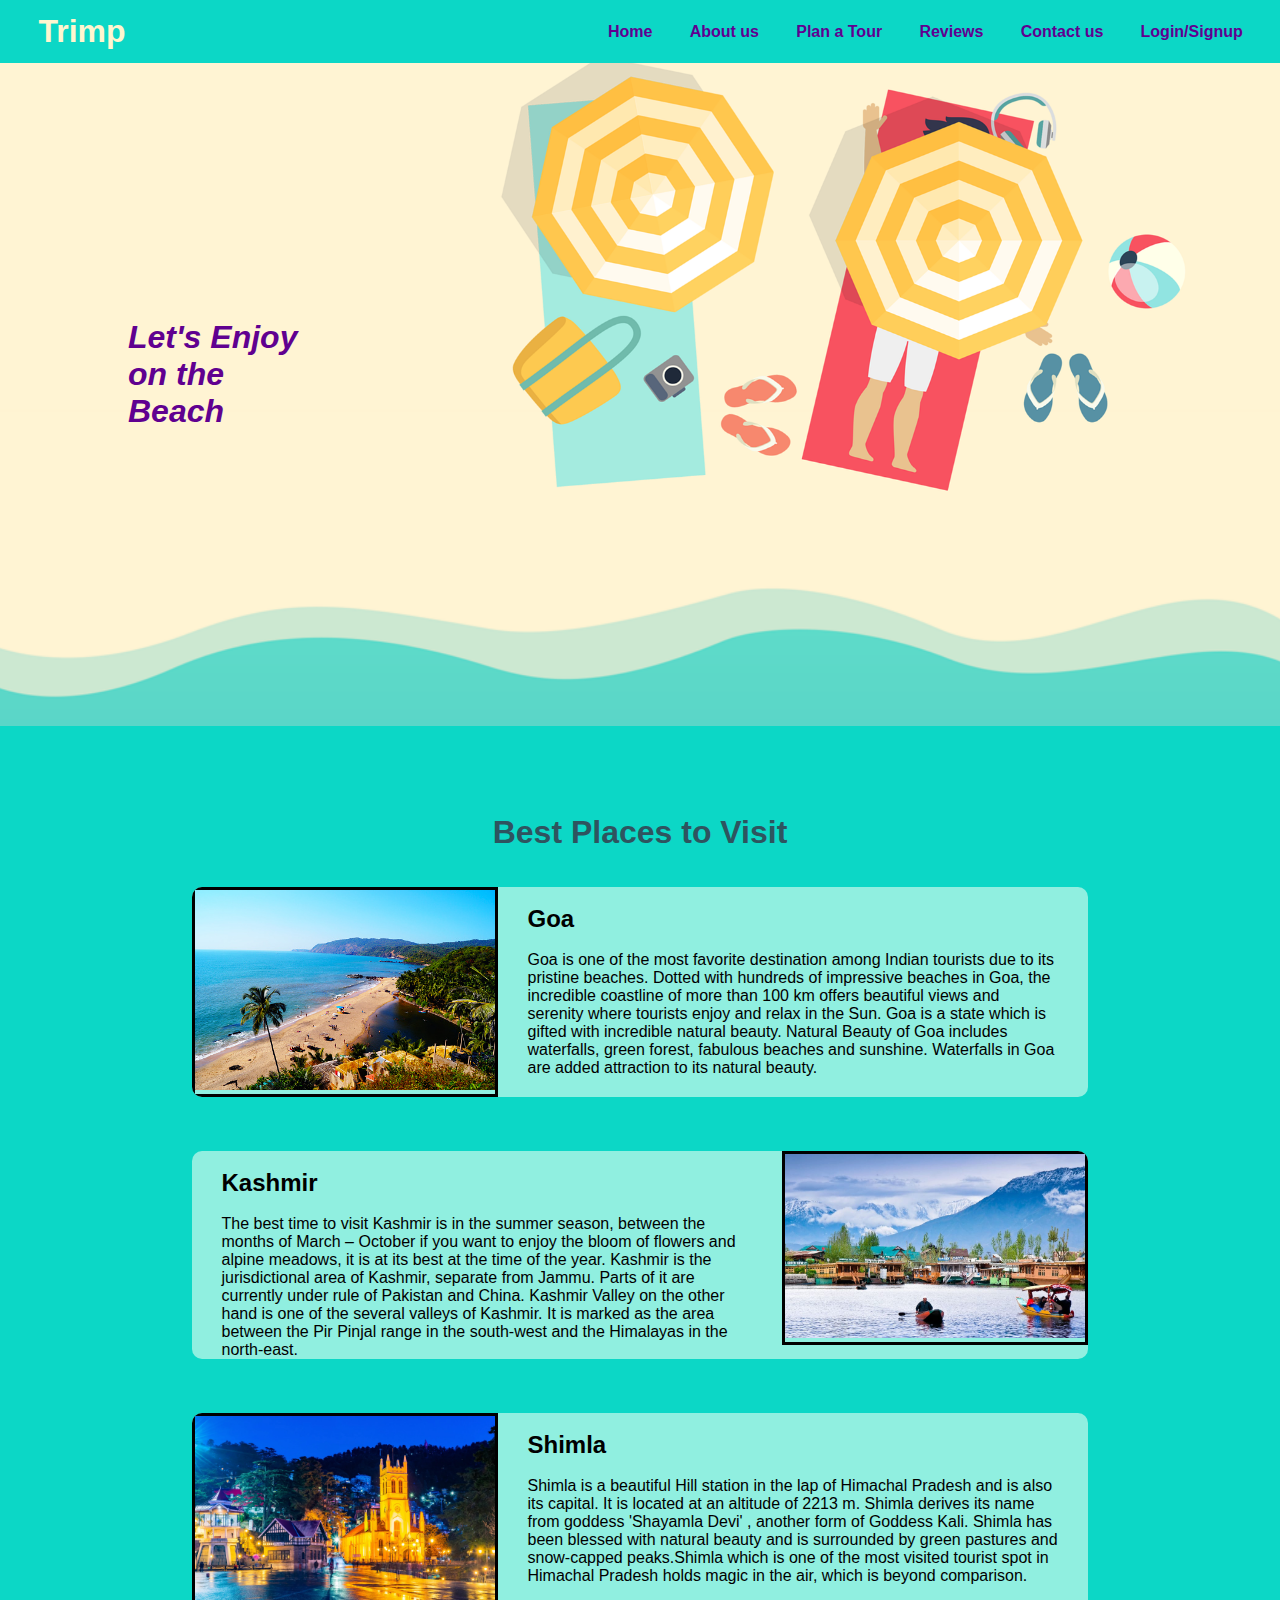
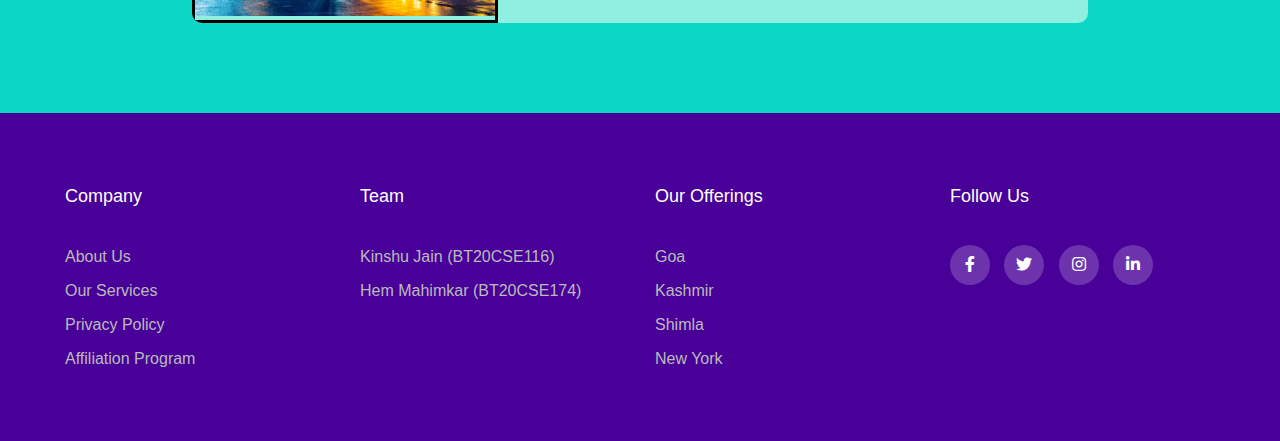
<file: index.html>
<!DOCTYPE html>
<html lang="en">

<head>
    <meta charset="UTF-8">
    <meta http-equiv="X-UA-Compatible" content="IE=edge">
    <meta name="viewport" content="width=device-width, initial-scale=1.0">
    <title>Trimp</title>
    <link rel="stylesheet" href="css/index.css">
    <link rel="stylesheet" href="https://cdnjs.cloudflare.com/ajax/libs/font-awesome/5.15.3/css/all.min.css" />

    
</head>

<body>
    <nav>
        <a href="./index.html" class="brand">
            Trimp
        </a>

        <div class="navigators">
            <div class="nav-elements">
                <a class="links" href="login.html">Login/Signup</a>
                <a class="links" href="contact.html">Contact us</a>
                <a href="review.html" class="links">Reviews</a>
                <a class="links" href="plan.html">Plan a Tour</a>
                <a class="links" href="about.html">About us</a>
                <a class="links" href="./index.html">Home</a>

            </div>
        </div>
    </nav>

    <div class="topcontainer">
        <div>
            <img class="back" src="images/holiday-g30f6ea256_1920.png" alt="" width=100%>
        </div>

        <div class="tagline">Let's Enjoy on the Beach</div>
    </div>

    <h1 class="places">Best Places to Visit</h1>

<br><br>
    <div class="city">
        <div class="gleft">
            <div class="img">
                <img src="images/istockphoto-857389362-170667a.jpeg" alt="" width="300px"  >
            </div>
        </div>

        <div class="gright">
            <div class="content">
                <br><h2>Goa</h2><br>
                <p>
                    Goa is one of the most favorite destination among Indian tourists due to its pristine beaches.
                    Dotted
                    with
                    hundreds of impressive beaches in Goa, the incredible coastline of more than 100 km offers beautiful
                    views
                    and serenity where tourists enjoy and relax in the Sun.
                    Goa is a state which is gifted with incredible natural beauty. Natural Beauty of Goa includes
                    waterfalls,
                    green forest, fabulous beaches and sunshine. Waterfalls in Goa are added attraction to its natural
                    beauty.
                </p>
            </div>
        </div>
    </div>
    <br><br>
<br>
    <div class="city">
        <div class="left">
            <div class="content">
                <br><h2>Kashmir</h2><br>
                <p>
                    The best time to visit Kashmir is in the summer season, between the months of March – October if you want to enjoy the bloom of flowers and alpine meadows, it is at its best at the time of the year.
                    Kashmir is the jurisdictional area of Kashmir, separate from Jammu. Parts of it are currently under rule of Pakistan and China. Kashmir Valley on the other hand is one of the several valleys of Kashmir. It is marked as the area between the Pir Pinjal range in the south-west and the Himalayas in the north-east.
                </p>
            </div>
        </div>
        <div class="right">
            <div class="img">
                <img src="images/1463638120_kashmir_1.jpg.jpg" alt="" width="300px">
            </div>
        </div>
    </div>

    <br><br><br>
    <div class="city">
        <div class="gleft">
            <div class="img">
                <img src="images/himachal-pradesh-shimla-147616947938o.webp" alt="" width="300px"  >
            </div>
        </div>

        <div class="gright">
            <div class="content">
                <br><h2>Shimla</h2><br>
                <p>
                    Shimla is a beautiful Hill station in the lap of Himachal Pradesh and is also its capital. It is located at an altitude of 2213 m. Shimla derives its name from goddess 'Shayamla Devi' , another form of Goddess Kali. Shimla has been blessed with natural beauty and is surrounded by green pastures and snow-capped peaks.Shimla which is one of the most visited tourist spot in Himachal Pradesh holds magic in the air, which is beyond comparison.
                </p>
            </div>
        </div>
    </div>
    <br><br><br><br><br>
    <!-- <img src="/images/beata-mitrega-Fla8wWuHFJg-unsplash.jpg" alt="" width="100px" height="300px"> -->

    <div class="fbody">
        <footer class="footer">
            <div class="fcontainer">
                <div class="row">
                    <div class="footer-col">
                        <h4>Company</h4>
                        <ul>
                            <li><a href="about.html">About us</a></li>
                            <li><a href="#">our services</a></li>
                            <li><a href="#">privacy policy</a></li>
                            <li><a href="#">affiliation program</a></li>
                        </ul>
    
                    </div>
                    <div class="footer-col">
                        <h4>Team</h4>
                        <ul>
                            <li><a href="#">Kinshu Jain (BT20CSE116)</a></li>
                            <li><a href="#">Hem Mahimkar (BT20CSE174)</a></li>
                        </ul>
    
                    </div>
                    <div class="footer-col">
                        <h4>Our Offerings</h4>
                        <ul>
                            <li><a href="goa.html">Goa</a></li>
                            <li><a href="kashmir.html">Kashmir</a></li>
                            <li><a href="shimla.html">Shimla</a></li>
                            <li><a href="nycity.html">New York</a></li>
                        </ul>
    
                    </div>
                    <div class="footer-col">
                        <h4>Follow us</h4>
                        <div class="social-links">
                            <a href="#"><i class="fab fa-facebook-f"></i></a>
                            <a href="#"><i class="fab fa-twitter"></i></a>
                            <a href="#"><i class="fab fa-instagram"></i></a>
                            <a href="#"><i class="fab fa-linkedin-in"></i></a>
    
    
                        </div>
                    <div class="footer-col"><div id="txt" style="text-align: center; font-size: 30px; color: white;"></div></div>
                    </div>
                    
                </div>
                
            </div>
    
        </footer>
    </div>

</body>

</html>
</file>
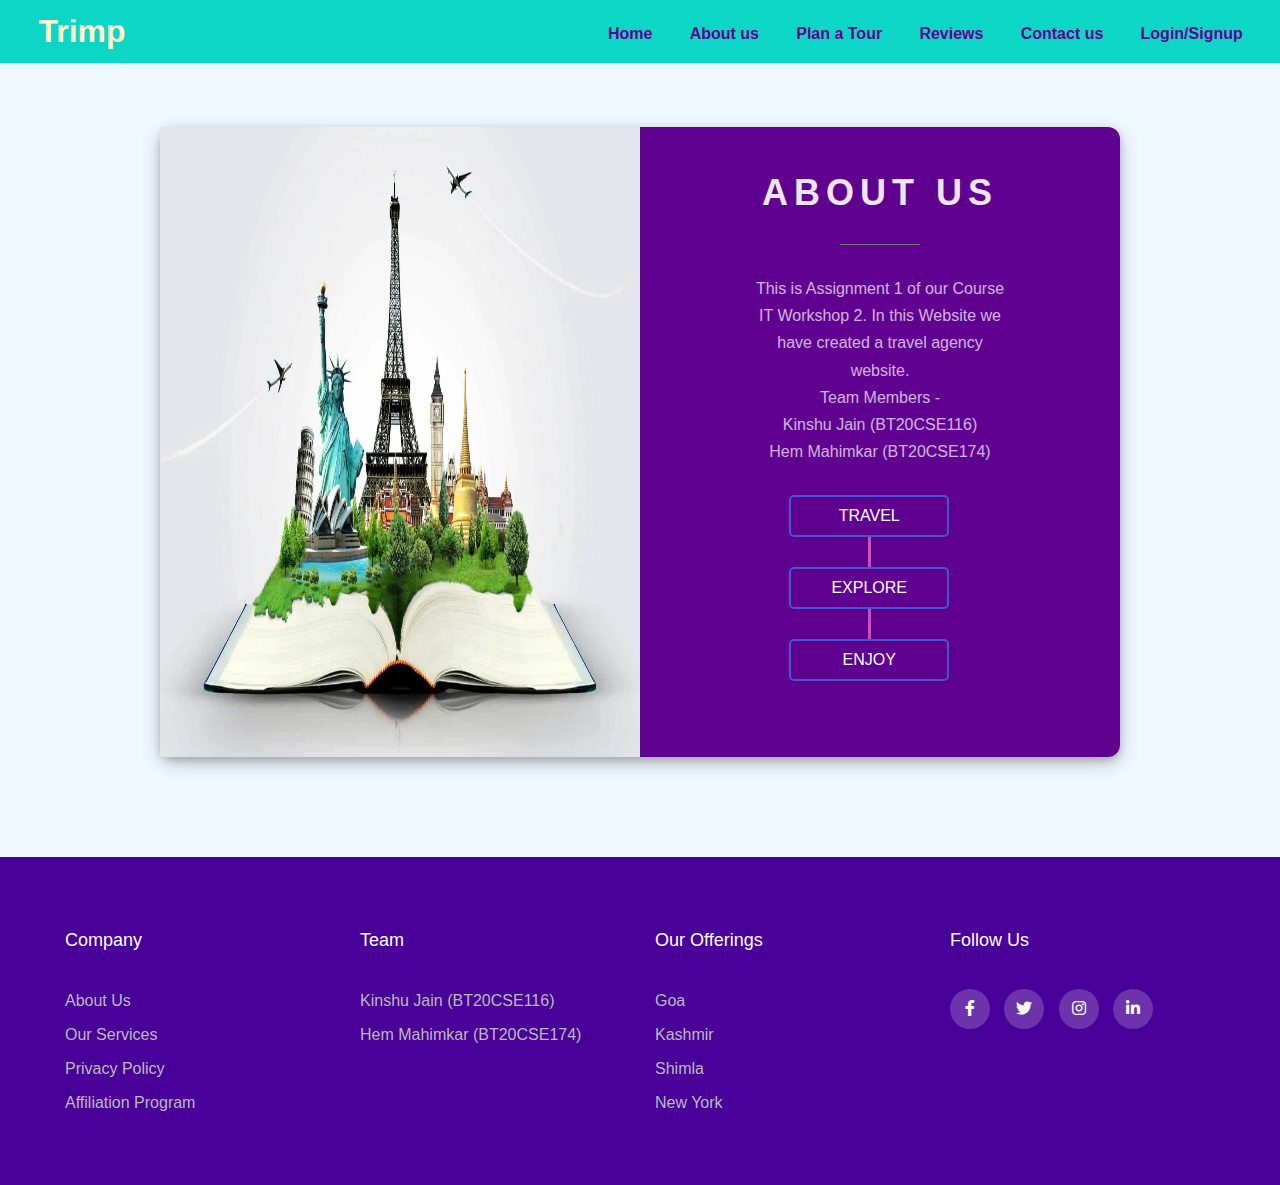
<file: about.html>
<!DOCTYPE html>
<html>

<head>
    <meta charset="utf-8">
    <meta http-equiv="X-UA-Compatible" content="IE=edge">
    <title>About Us</title>
    <meta name="viewport" content="width=device-width, initial-scale=1">
    <link rel="stylesheet" href="css/aboutus.css">
    <link rel="stylesheet" href="css/index.css">
    <link rel="stylesheet" href="https://cdnjs.cloudflare.com/ajax/libs/font-awesome/5.15.3/css/all.min.css" />

    <style>
        nav {
            font-family: Arial, Helvetica, sans-serif;
            background-color: rgb(12, 215, 198);
            font-weight: bold;

            padding-top: 1%;
            padding-bottom: 1%;
            padding-left: 3%;

        }

        .links:hover {
            text-decoration: none;
            color: rgb(255, 56, 83);
        }

        .links {
            text-decoration: solid;
            margin-right: 5%;
            float: right;
            color: #600090;
        }

        .brand {
            display: inline;
            width: 10%;
            font-size: 200%;
            color: rgb(255, 246, 207);
            text-decoration: solid;
        }

        .navigators {
            color: rgb(255, 246, 207);
            font: sans-serif;

            margin-top: -0.24%;
            width: 60%;
            float: right;
            

        }
    </style>
</head>

<body style=" background-color: aliceblue;">
    <nav>
        <a href="./index.html" class="brand">
            Trimp
        </a>

        <div class="navigators">
            <div class="nav-elements">
                <a class="links" href="login.html">Login/Signup</a>
                <a class="links" href="contact.html">Contact us</a>
                <a href="review.html" class="links">Reviews</a>
                <a class="links" href="plan.html">Plan a Tour</a>
                <a class="links" href="aboutus.html">About us</a>
                <a class="links" href="./index.html">Home</a>

            </div>
        </div>
    </nav>

    <section>
        <div class="image">
            <img src="images/shutterstock_128531876.jpg.webp">
        </div>

        <div class="content">
            <h2 style="    margin-top: 5%;
            "> About Us</h2>
            <span>
                <!-- line here -->
            </span>
            <p>This is Assignment 1 of our Course IT Workshop 2. In this Website we have created a travel agency website. <br>
                Team Members - <br>
                <strong> Kinshu Jain (BT20CSE116) <br>
                Hem Mahimkar (BT20CSE174)</strong>
             </p>

            <ul class="links">
                <li><a href="#">Travel</a></li>
                <div class="vertical-line"></div>
                <li><a href="#">explore</a></li>
                <div class="vertical-line"></div>
                <li><a href="#">enjoy</a></li>
                <br>
                <br>
            </ul>

        </div>
    </section><br><br>

    <div class="fbody">
        <footer class="footer">
            <div class="fcontainer">
                <div class="row">
                    <div class="footer-col">
                        <h4>Company</h4>
                        <ul>
                            <li><a href="about.html">About us</a></li>
                            <li><a href="#">our services</a></li>
                            <li><a href="#">privacy policy</a></li>
                            <li><a href="#">affiliation program</a></li>
                        </ul>
    
                    </div>
                    <div class="footer-col">
                        <h4>Team</h4>
                        <ul>
                            <li><a href="#">Kinshu Jain (BT20CSE116)</a></li>
                            <li><a href="#">Hem Mahimkar (BT20CSE174)</a></li>
                        </ul>
    
                    </div>
                    <div class="footer-col">
                        <h4>Our Offerings</h4>
                        <ul>
                            <li><a href="goa.html">Goa</a></li>
                            <li><a href="kashmir.html">Kashmir</a></li>
                            <li><a href="shimla.html">Shimla</a></li>
                            <li><a href="nycity.html">New York</a></li>
                        </ul>
    
                    </div>
                    <div class="footer-col">
                        <h4>Follow us</h4>
                        <div class="social-links">
                            <a href="#"><i class="fab fa-facebook-f"></i></a>
                            <a href="#"><i class="fab fa-twitter"></i></a>
                            <a href="#"><i class="fab fa-instagram"></i></a>
                            <a href="#"><i class="fab fa-linkedin-in"></i></a>
    
    
                        </div>
                    <div class="footer-col"><div id="txt" style="text-align: center; font-size: 30px; color: white;"></div></div>
                    </div>
                    
                </div>
                
            </div>
    
        </footer>
    </div>
</body>

</html>
</file>
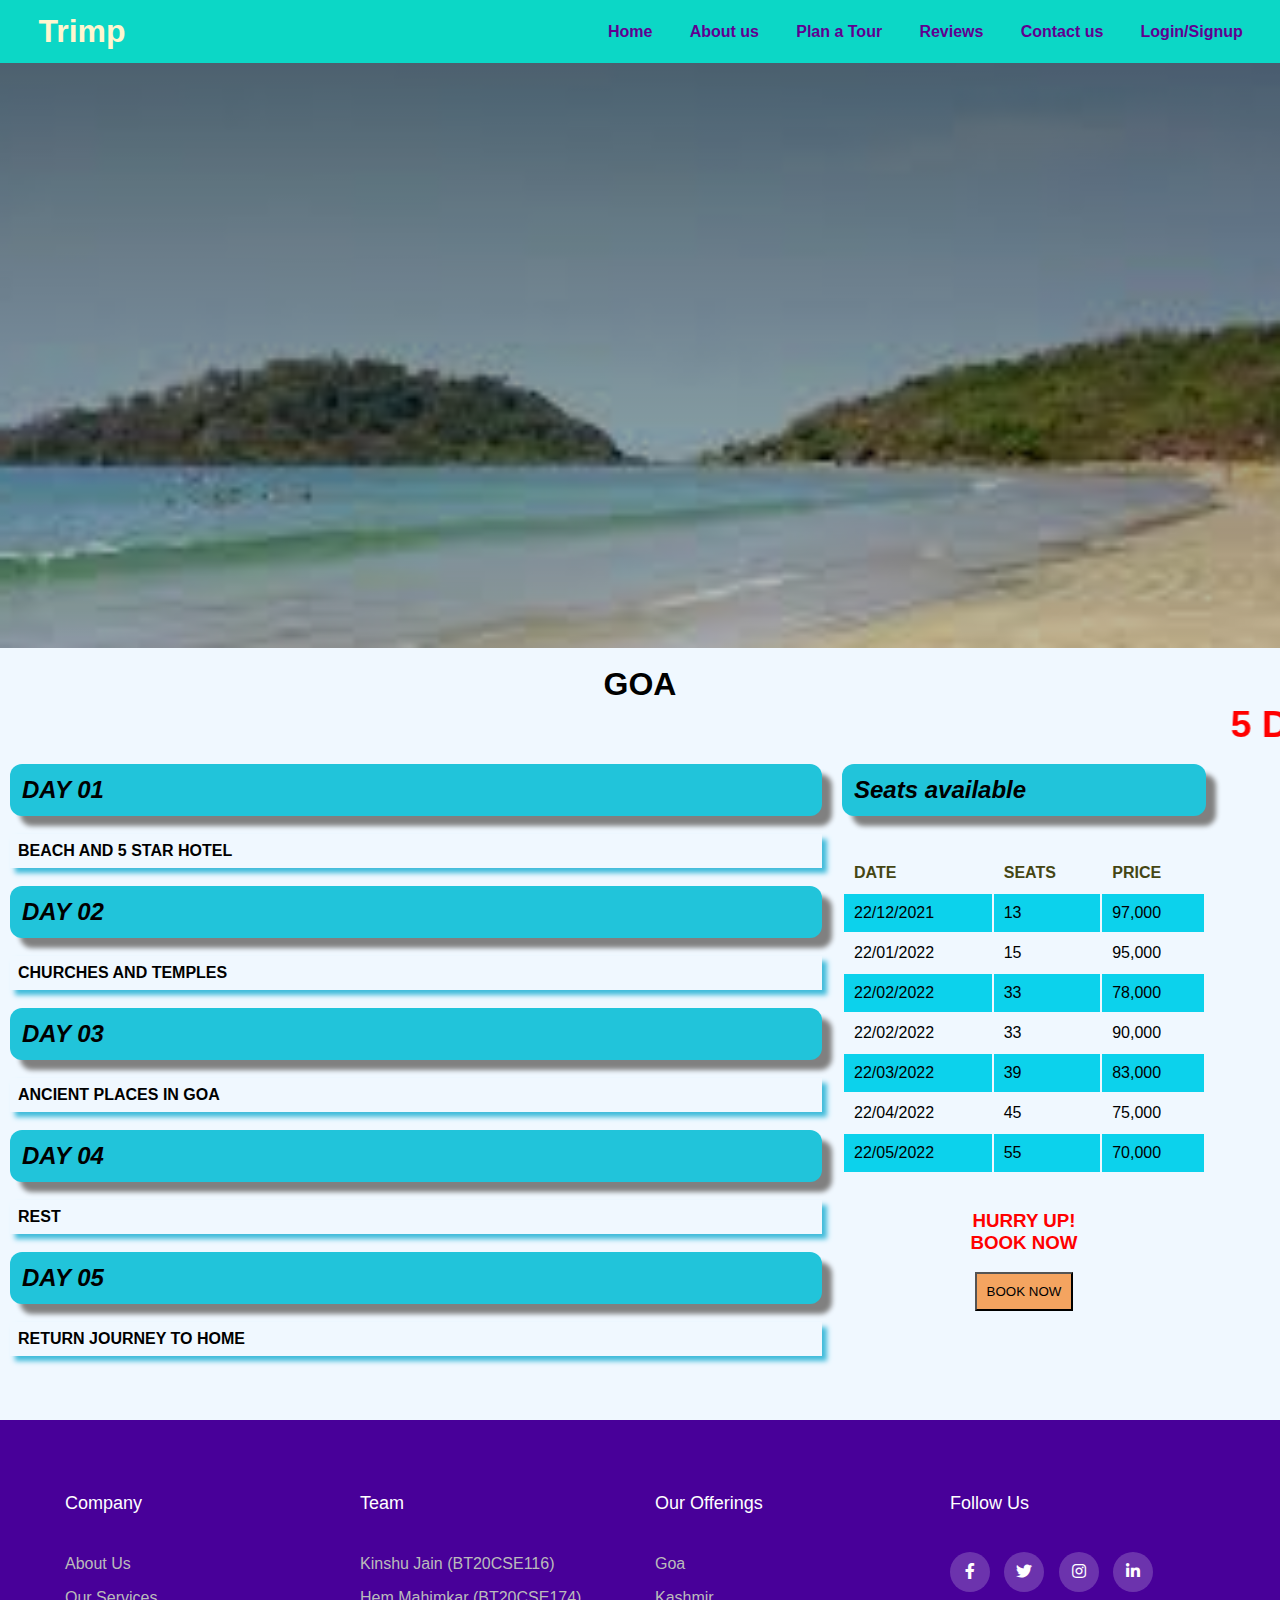
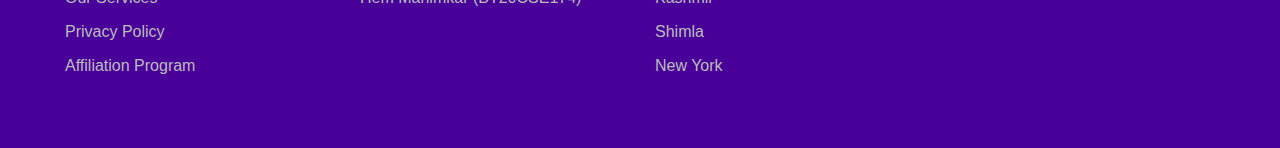
<file: goa.html>
<!DOCTYPE html>
<html>
    <head>
        <meta charset="UTF-8">
        <meta http-equiv="X-UA-Compatible" content="IE=edge">
        <meta name="viewport" content="width=device-width, initial-scale=1.0">
        <link rel="stylesheet" href="css\index.css">
        <link rel="stylesheet" href="css\goa.css">
        <link rel="stylesheet" href="https://cdnjs.cloudflare.com/ajax/libs/font-awesome/5.15.3/css/all.min.css" />

    </head>
      <style>
         body{
          background-color: aliceblue;

        }
      </style>
    
       
        <nav>
            <a href="./index.html" class="brand">
                Trimp
            </a>

            <div class="navigators">
                <div class="nav-elements">
                    <a class="links" href="login.html">Login/Signup</a>
                   <a class="links" href="contact.html">Contact us</a> 
                    <a href="review.html" class="links">Reviews</a>
                    <a class="links" href="plan.html">Plan a Tour</a>
                    <a class="links" href="about.html">About us</a>
                    <a class="links" href="./index.html">Home</a>
                </div>
            </div>
        </nav>
    <header></header>
    <br>
   <body>
    <h1><center>
        GOA
        <br>
    </center>
    <marquEe><h3>5 DAYS 4 NIGHTS</h3></marquEe>
    <br>
    </h1>
    <div class="row">
        <div class="column middle">
          <h2>DAY 01</h2>
          <br>
          <p>Beach and 5 star Hotel</p>
          <br>
          <h2>DAY 02</h2>
          <br>
          <p>Churches and temples</p>
          <br>
          
          <h2>DAY 03</h2>
          <br>

          <p>Ancient places in Goa</p>
          <br>

          <h2>DAY 04</h2>
          <br>
          <p>Rest</p>
          <br>
          <h2>DAY 05</h2>
          <br>
          <p>Return journey to home</p>
          <br>

        </div>
        
        <div class="column side">
          <h2>Seats available</h2>
          <br><br>
          <table>
            <tr>
                <th>DATE</th>
                <th>SEATS </th>
                <th>PRICE</th>
              </tr>
              <tr>
                <td>22/12/2021</td>
                <td>13</td>
                <td>97,000</td>
              </tr>
              <tr>
                <td>22/01/2022</td>
                <td>15</td>
                <td>95,000</td>
              </tr>
              <tr>
                <td>22/02/2022</td>
                <td>33</td>
                <td>78,000</td>
              </tr>
              <tr>
                <td>22/02/2022</td>
                <td>33</td>
                <td>90,000</td>
              </tr><tr>
                <td>22/03/2022</td>
                <td>39</td>
                <td>83,000</td>
              </tr><tr>
                <td>22/04/2022</td>
                <td>45</td>
                <td>75,000</td>
              </tr>
              <tr>
                <td>22/05/2022</td>
                <td>55</td>
                <td>70,000</td>
              </tr>
              
            </tr>
          </table>
          <br>
          <br>
          <marque><h3><center>HURRY UP! <br>
          BOOK NOW</center></h3></marque>
            <br>
          <center><button class="b1">BOOK NOW</button></center>
        </div>
        
        
      </div>

      <br><br>

      <div class="fbody">
        <footer class="footer">
            <div class="fcontainer">
                <div class="row">
                    <div class="footer-col">
                        <h4>Company</h4>
                        <ul>
                            <li><a href="about.html">About us</a></li>
                            <li><a href="#">our services</a></li>
                            <li><a href="#">privacy policy</a></li>
                            <li><a href="#">affiliation program</a></li>
                        </ul>
    
                    </div>
                    <div class="footer-col">
                        <h4>Team</h4>
                        <ul>
                            <li><a href="#">Kinshu Jain  (BT20CSE116)</a></li>
                            <li><a href="#">Hem Mahimkar (BT20CSE174)</a></li>
                        </ul>
    
                    </div>
                    <div class="footer-col">
                        <h4>Our Offerings</h4>
                        <ul>
                            <li><a href="goa.html">Goa</a></li>
                            <li><a href="kashmir.html">Kashmir</a></li>
                            <li><a href="shimla.html">Shimla</a></li>
                            <li><a href="nycity.html">New York</a></li>
                        </ul>
    
                    </div>
                    <div class="footer-col">
                        <h4>Follow us</h4>
                        <div class="social-links">
                            <a href="#"><i class="fab fa-facebook-f"></i></a>
                            <a href="#"><i class="fab fa-twitter"></i></a>
                            <a href="#"><i class="fab fa-instagram"></i></a>
                            <a href="#"><i class="fab fa-linkedin-in"></i></a>
    
    
                        </div>
                    <div class="footer-col"><div id="txt" style="text-align: center; font-size: 30px; color: white;"></div></div>
                    </div>
                    
                </div>
                
            </div>
    
        </footer>
    </div>

  </body>
</html>
</file>
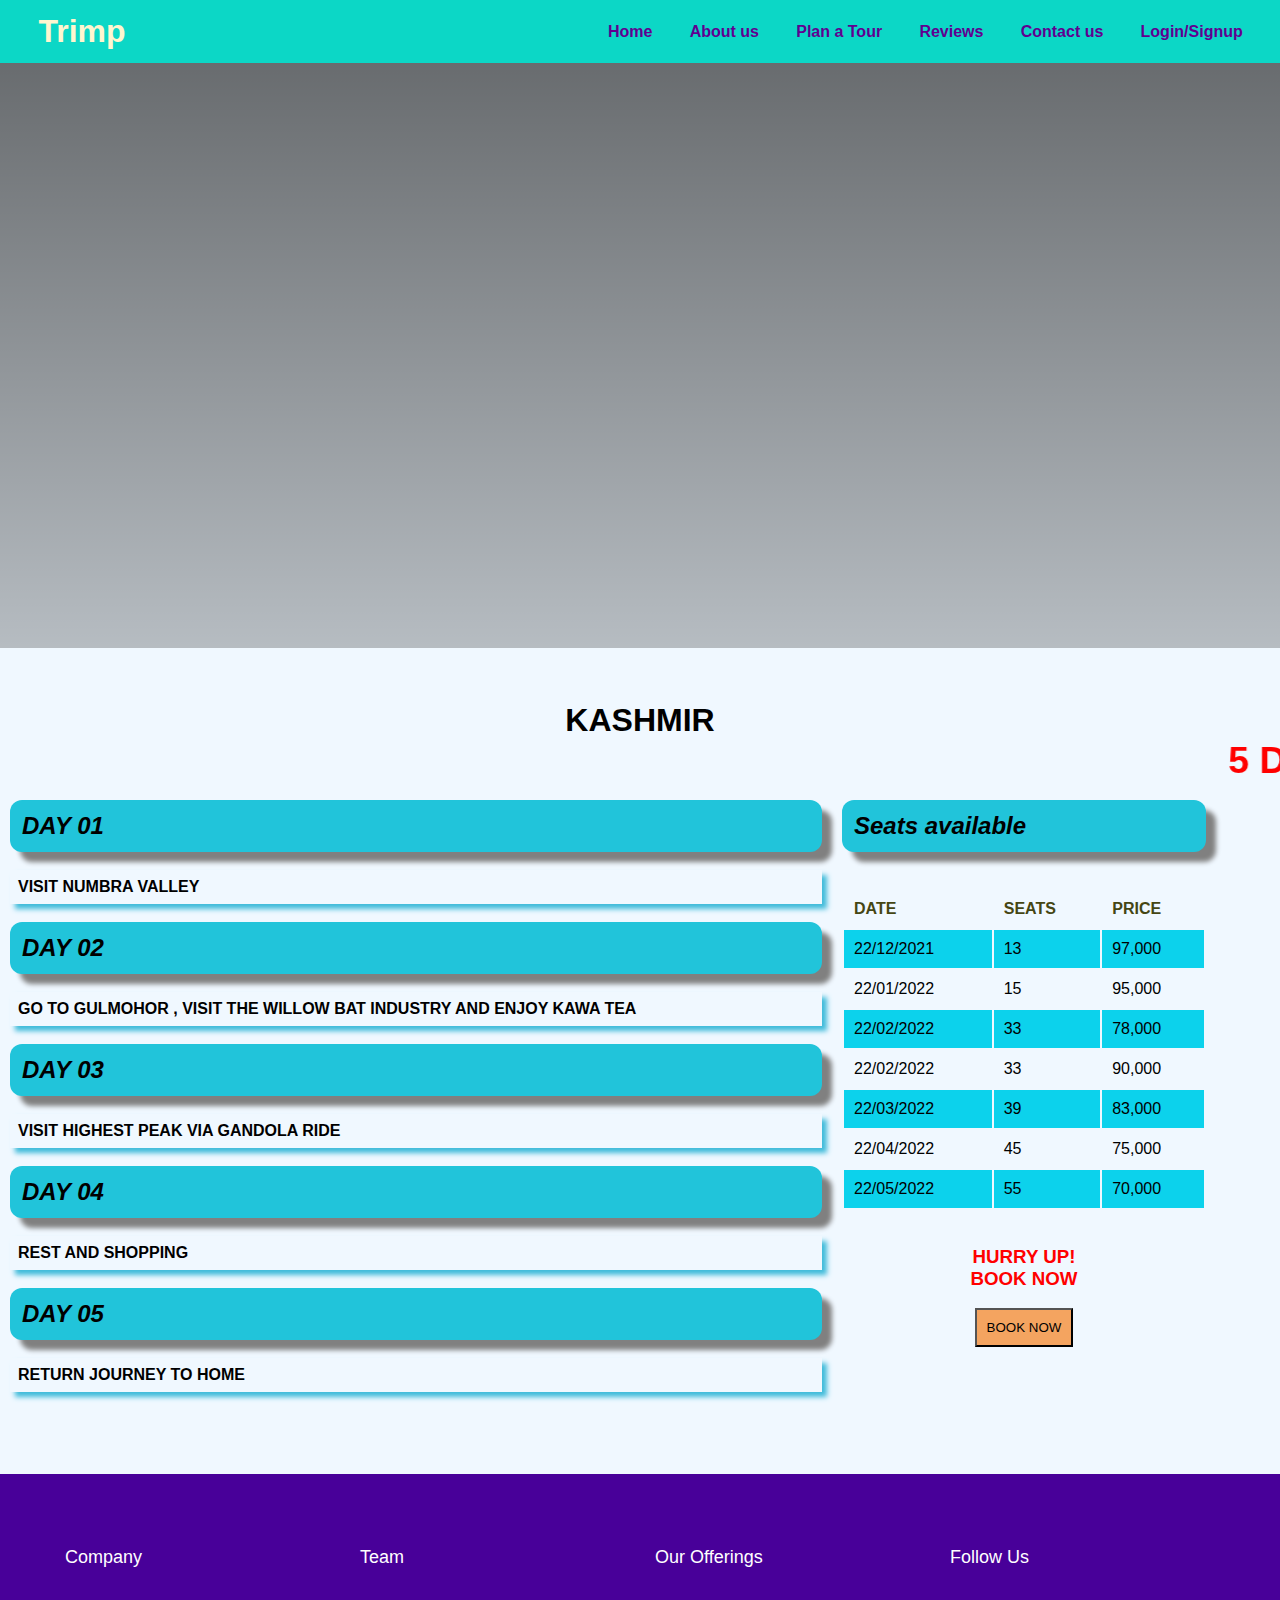
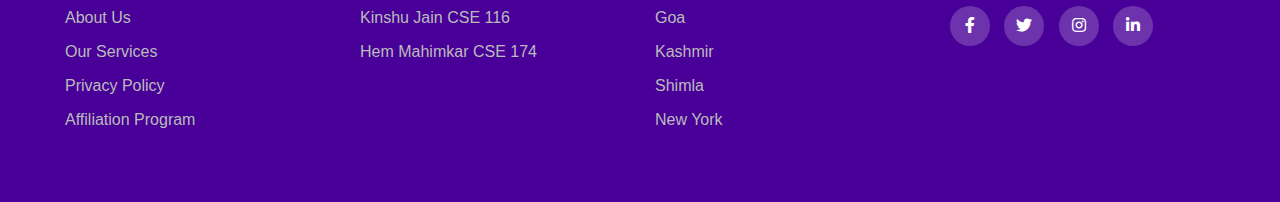
<file: kashmir.html>
<!DOCTYPE html>
<html>

<head>
  <meta charset="UTF-8">
  <meta http-equiv="X-UA-Compatible" content="IE=edge">
  <meta name="viewport" content="width=device-width, initial-scale=1.0">
  <link rel="stylesheet" href="css\index.css">
  <link rel="stylesheet" href="https://cdnjs.cloudflare.com/ajax/libs/font-awesome/5.15.3/css/all.min.css" />

  <style>
    body {
      background-color: aliceblue;

    }

    header {
      width: 100%;
      height: 65vh;
      background: linear-gradient(rgba(0, 0, 0, 0.6), rgba(0, 0, 0, 0.1)), url('https://www.worldatlas.com/upload/70/33/ab/shutterstock-115227475.jpg') no-repeat 50% 50%;
      background-size: cover;
      background-attachment: fixed;
    }

    .column {
      float: left;
      padding: 10px;
    }

    /* Left and right column */
    .column.side {
      width: 30%;

    }

    /* Middle column */
    .column.middle {
      width: 65%;
      border: #04AA6D;

    }

    /* Clear floats after the columns */
    .row:after {
      content: "";
      display: table;
      clear: both;
    }

    h2 {
      background-color: rgb(33, 196, 218);
      font-style: oblique;
      padding: 12px;
      box-shadow: 10px 10px 5px grey;
      border-radius: 12px;
    }

    p {
      box-shadow: 5px 5px 5px #3fbbda;
      padding: 8px;
      color: rgb(0, 0, 0);
      font-weight: 600;
      text-transform: uppercase;
    }

    .b1 {
      padding: 10px;
      background-color: sandybrown;
    }

    table {
      border-radius: 5%;
      width: 100%;
    }

    th,
    td {
      text-align: left;
      border: #0c92ec;
      padding: 10px;
    }

    h3 {
      color: red;
    }

    tr:nth-child(even) {
      background-color: #0cd2ec
    }

    th {
      background-color: aliceblue;
      color: rgb(69, 70, 19);
    }
  </style>
</head>

<body>

  <nav>
    <a href="./index.html" class="brand">
      Trimp
    </a>

    <div class="navigators">
      <div class="nav-elements">
        <a class="links" href="login.html">Login/Signup</a>
        <a class="links" href="contact.html">Contact us</a>
        <a href="review.html" class="links">Reviews</a>
        <a class="links" href="plan.html">Plan a Tour</a>
        <a class="links" href="about.html">About us</a>
        <a class="links" href="./index.html">Home</a>

      </div>
    </div>
  </nav>
  <header></header>
  <br>
  <br><br>
  <h1>
    <center>
      KASHMIR
      <br>
    </center>
    <marquEe>
      <h3>5 DAYS 4 NIGHTS</h3>
    </marquEe>
    <br>
  </h1>
  <div class="row">
    <div class="column middle">
      <h2>DAY 01</h2>
      <br>
      <p>Visit Numbra valley</p>
      <br>
      <h2>DAY 02</h2>
      <br>
      <p>Go to Gulmohor , visit the Willow bat industry and enjoy Kawa Tea</p>
      <br>

      <h2>DAY 03</h2>
      <br>

      <p>Visit highest peak via Gandola ride </p>
      <br>

      <h2>DAY 04</h2>
      <br>
      <p>Rest and shopping</p>
      <br>
      <h2>DAY 05</h2>
      <br>
      <p>Return journey to home</p>
      <br>

    </div>

    <div class="column side">
      <h2>Seats available</h2>
      <br><br>
      <table>
        <tr>
          <th>DATE</th>
          <th>SEATS </th>
          <th>PRICE</th>
        </tr>
        <tr>
          <td>22/12/2021</td>
          <td>13</td>
          <td>97,000</td>
        </tr>
        <tr>
          <td>22/01/2022</td>
          <td>15</td>
          <td>95,000</td>
        </tr>
        <tr>
          <td>22/02/2022</td>
          <td>33</td>
          <td>78,000</td>
        </tr>
        <tr>
          <td>22/02/2022</td>
          <td>33</td>
          <td>90,000</td>
        </tr>
        <tr>
          <td>22/03/2022</td>
          <td>39</td>
          <td>83,000</td>
        </tr>
        <tr>
          <td>22/04/2022</td>
          <td>45</td>
          <td>75,000</td>
        </tr>
        <tr>
          <td>22/05/2022</td>
          <td>55</td>
          <td>70,000</td>
        </tr>

        </tr>
      </table>
      <br>
      <br>
      <marque>
        <h3>
          <center>HURRY UP! <br>
            BOOK NOW</center>
        </h3>
      </marque>
      <br>
      <center><button class="b1">BOOK NOW</button></center>
    </div>


  </div>
  <br><br><br>
  <div class="fbody">
    <footer class="footer">
      <div class="fcontainer">
        <div class="row">
          <div class="footer-col">
            <h4>Company</h4>
            <ul>
              <li><a href="about.html">About us</a></li>
              <li><a href="#">our services</a></li>
              <li><a href="#">privacy policy</a></li>
              <li><a href="#">affiliation program</a></li>
            </ul>

          </div>
          <div class="footer-col">
            <h4>Team</h4>
            <ul>
              <li><a href="#">Kinshu Jain CSE 116</a></li>
              <li><a href="#">Hem Mahimkar CSE 174</a></li>
            </ul>

          </div>
          <div class="footer-col">
            <h4>Our Offerings</h4>
            <ul>
              <li><a href="goa.html">Goa</a></li>
              <li><a href="kashmir.html">Kashmir</a></li>
              <li><a href="shimla.html">Shimla</a></li>
              <li><a href="nycity.html">New York</a></li>
            </ul>

          </div>
          <div class="footer-col">
            <h4>Follow us</h4>
            <div class="social-links">
              <a href="#"><i class="fab fa-facebook-f"></i></a>
              <a href="#"><i class="fab fa-twitter"></i></a>
              <a href="#"><i class="fab fa-instagram"></i></a>
              <a href="#"><i class="fab fa-linkedin-in"></i></a>


            </div>
            <div class="footer-col">
              <div id="txt" style="text-align: center; font-size: 30px; color: white;"></div>
            </div>
          </div>

        </div>

      </div>

    </footer>
  </div>

</body>

</html>
</file>
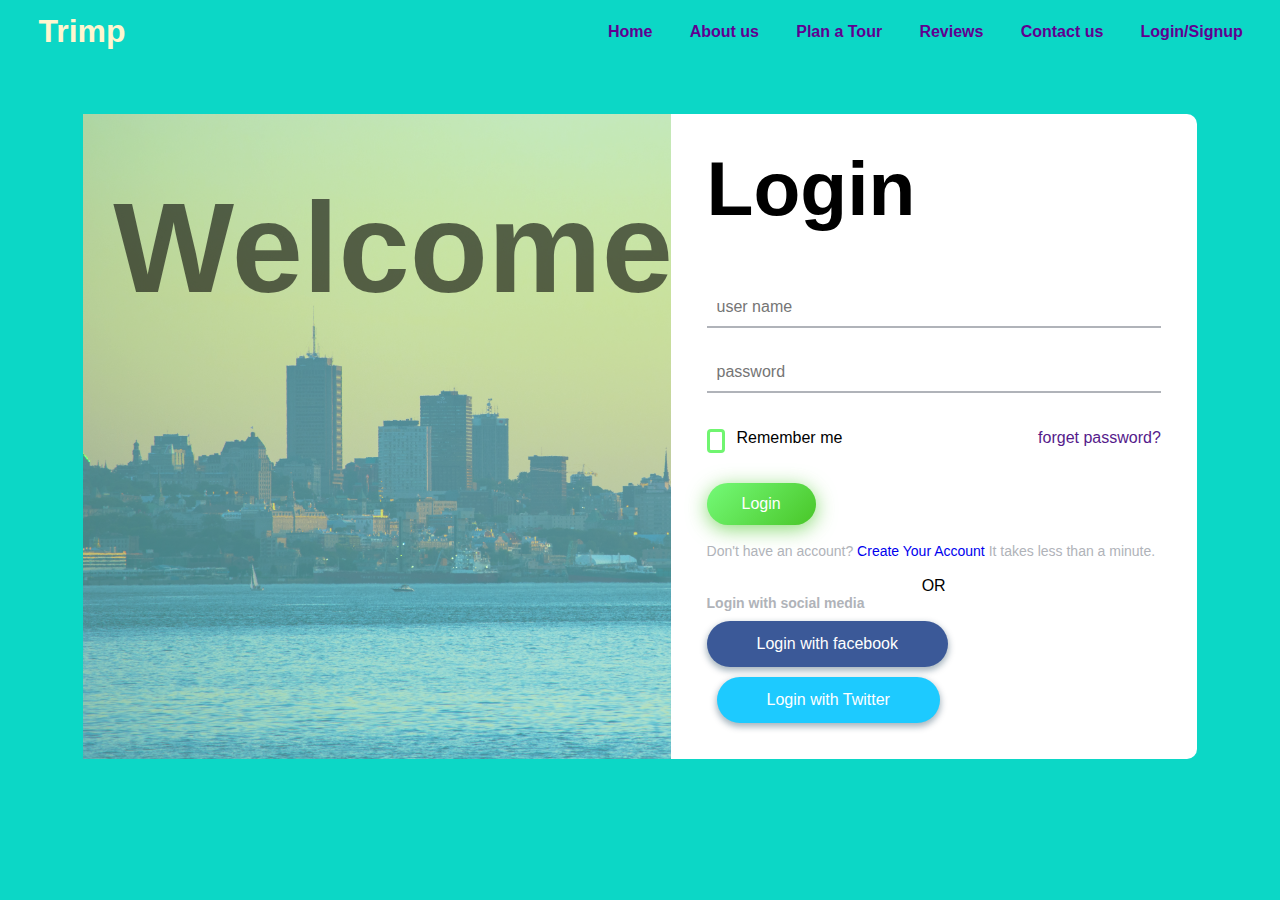
<file: login 2.html>
<!DOCTYPE html>
<html lang="en">

<head>
	<meta charset="UTF-8">
	<title>Login Page </title>
	<link href="https://fonts.googleapis.com/css?family=Open+Sans" rel="stylesheet">
	<link rel="stylesheet" href="css\login.css">
	<link rel="stylesheet" href="css\index.css">

</head>

<style>
	h1,
	p {
		color: rgba(0, 0, 0, 0.582);
	}
</style>

<body>
	<nav style="background-color: rgb(12, 215, 198);;">
		<a href="./index.html" class="brand">
			Trimp
		</a>

		<div class="navigators">
			<div class="nav-elements">
				<a class="links" href="login.html">Login/Signup</a>
				<a class="links" href="contact.html">Contact us</a>
				<a href="review.html" class="links">Reviews</a>
				<a class="links" href="plan.html">Plan a Tour</a>
				<a class="links" href="about.html">About us</a>
				<a class="links" href="./index.html">Home</a>

			</div>
		</div>
	</nav>
	<div class="box-form">
		<div class="left">
			<div class="overlay">
				<h1>Welcome</h1>

			</div>
		</div>

		<br><br>
		<div class="right">
			<h5>Login</h5>
			<br><br>
			<div class="inputs">
				<input type="text" placeholder="user name">
				<br>
				<input type="password" placeholder="password">
			</div>

			<br><br>

			<div class="remember-me--forget-password">
				<label>
					<input type="checkbox" name="item" checked />
					<span class="text-checkbox">Remember me</span>
				</label>
				<a href="">forget password?</a>
			</div>

			<br><br>
			<button class="login">Login</button>
			<br><br>
			<p>Don't have an account? <a href="#">Create Your Account</a> It takes less than a minute.</p>
			<br>
			<div style="text-align: center;"> OR </div>
			<div class="overlay">
				<span>
					<p>Login with social media</p>
					<a href="#"><i class="fa fa-facebook" aria-hidden="true"></i> Login with facebook</a>
					<a href="#"><i class="fa fa-twitter" aria-hidden="true"></i> Login with Twitter</a>
				</span>
			</div>
		</div>

	</div>
</body>

</html>
</file>
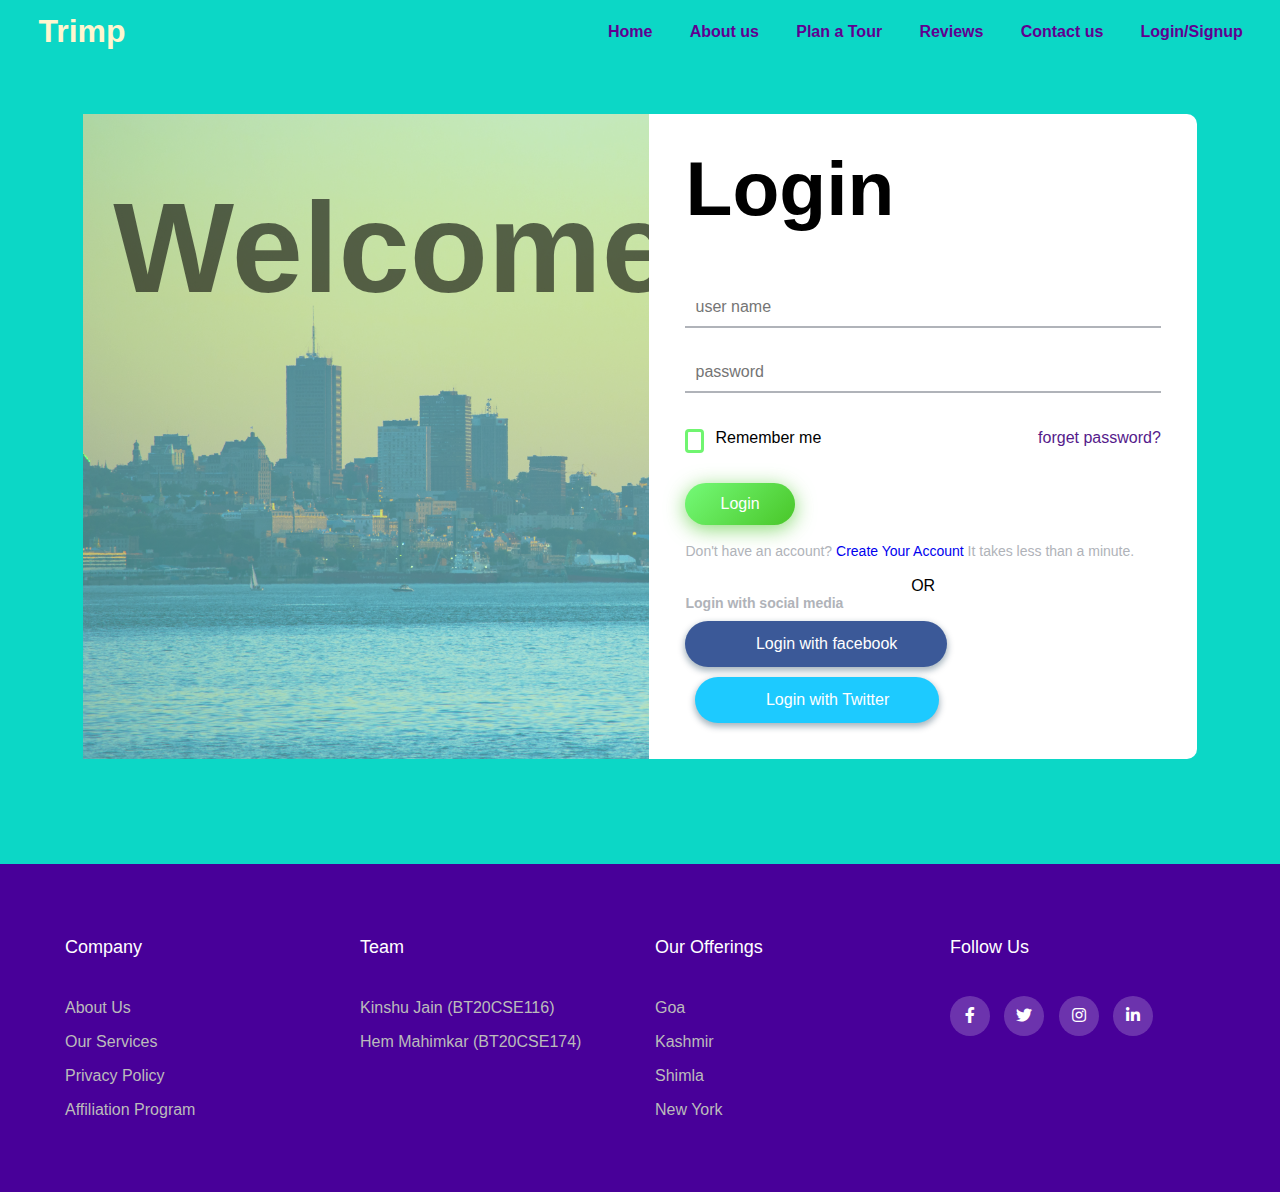
<file: login.html>
<!DOCTYPE html>
<html lang="en">

<head>
	<meta charset="UTF-8">
	<title>Login Page </title>
	<link href="https://fonts.googleapis.com/css?family=Open+Sans" rel="stylesheet">
	<link rel="stylesheet" href="css\login.css">
	<link rel="stylesheet" href="css\index.css">
	<link rel="stylesheet" href="https://cdnjs.cloudflare.com/ajax/libs/font-awesome/5.15.3/css/all.min.css" />


</head>

<style>
	h1,
	p {
		color: rgba(0, 0, 0, 0.582);
	}
</style>

<body>
	<nav style="background-color: rgb(12, 215, 198);;">
		<a href="./index.html" class="brand">
			Trimp
		</a>

		<div class="navigators">
			<div class="nav-elements">
				<a class="links" href="login.html">Login/Signup</a>
				<a class="links" href="contact.html">Contact us</a>
				<a href="review.html" class="links">Reviews</a>
				<a class="links" href="plan.html">Plan a Tour</a>
				<a class="links" href="about.html">About us</a>
				<a class="links" href="./index.html">Home</a>

			</div>
		</div>
	</nav>
	<div class="box-form">
		<div class="left">
			<div class="overlay">
				<h1>Welcome</h1>

			</div>
		</div>

		<br><br>
		<div class="right">
			<h5>Login</h5>
			<br><br>
			<div class="inputs">
				<input type="text" placeholder="user name">
				<br>
				<input type="password" placeholder="password">
			</div>

			<br><br>

			<div class="remember-me--forget-password">
				<label>
					<input type="checkbox" name="item" checked />
					<span class="text-checkbox">Remember me</span>
				</label>
				<a href="">forget password?</a>
			</div>

			<br><br>
			<button class="login">Login</button>
			<br><br>
			<p>Don't have an account? <a href="#">Create Your Account</a> It takes less than a minute.</p>
			<br>
			<div style="text-align: center;"> OR </div>
			<div class="overlay">
				<span>
					<p>Login with social media</p>
					<a href="#"><i class="fa fa-facebook" aria-hidden="true"></i> Login with facebook</a>
					<a href="#"><i class="fa fa-twitter" aria-hidden="true"></i> Login with Twitter</a>
				</span>
			</div>
		</div>

	</div>
	<br><br><br>
	<div class="fbody">
        <footer class="footer">
            <div class="fcontainer">
                <div class="row">
                    <div class="footer-col">
                        <h4>Company</h4>
                        <ul>
                            <li><a href="about.html">About us</a></li>
                            <li><a href="#">our services</a></li>
                            <li><a href="#">privacy policy</a></li>
                            <li><a href="#">affiliation program</a></li>
                        </ul>
    
                    </div>
                    <div class="footer-col">
                        <h4>Team</h4>
                        <ul>
                            <li><a href="#">Kinshu Jain (BT20CSE116)</a></li>
                            <li><a href="#">Hem Mahimkar (BT20CSE174)</a></li>
                        </ul>
    
                    </div>
                    <div class="footer-col">
                        <h4>Our Offerings</h4>
                        <ul>
                            <li><a href="goa.html">Goa</a></li>
                            <li><a href="kashmir.html">Kashmir</a></li>
                            <li><a href="shimla.html">Shimla</a></li>
                            <li><a href="nycity.html">New York</a></li>
                        </ul>
    
                    </div>
                    <div class="footer-col">
                        <h4>Follow us</h4>
                        <div class="social-links">
                            <a href="#"><i class="fab fa-facebook-f"></i></a>
                            <a href="#"><i class="fab fa-twitter"></i></a>
                            <a href="#"><i class="fab fa-instagram"></i></a>
                            <a href="#"><i class="fab fa-linkedin-in"></i></a>
    
    
                        </div>
                    <div class="footer-col"><div id="txt" style="text-align: center; font-size: 30px; color: white;"></div></div>
                    </div>
                    
                </div>
                
            </div>
    
        </footer>
    </div>
</body>

</html>
</file>
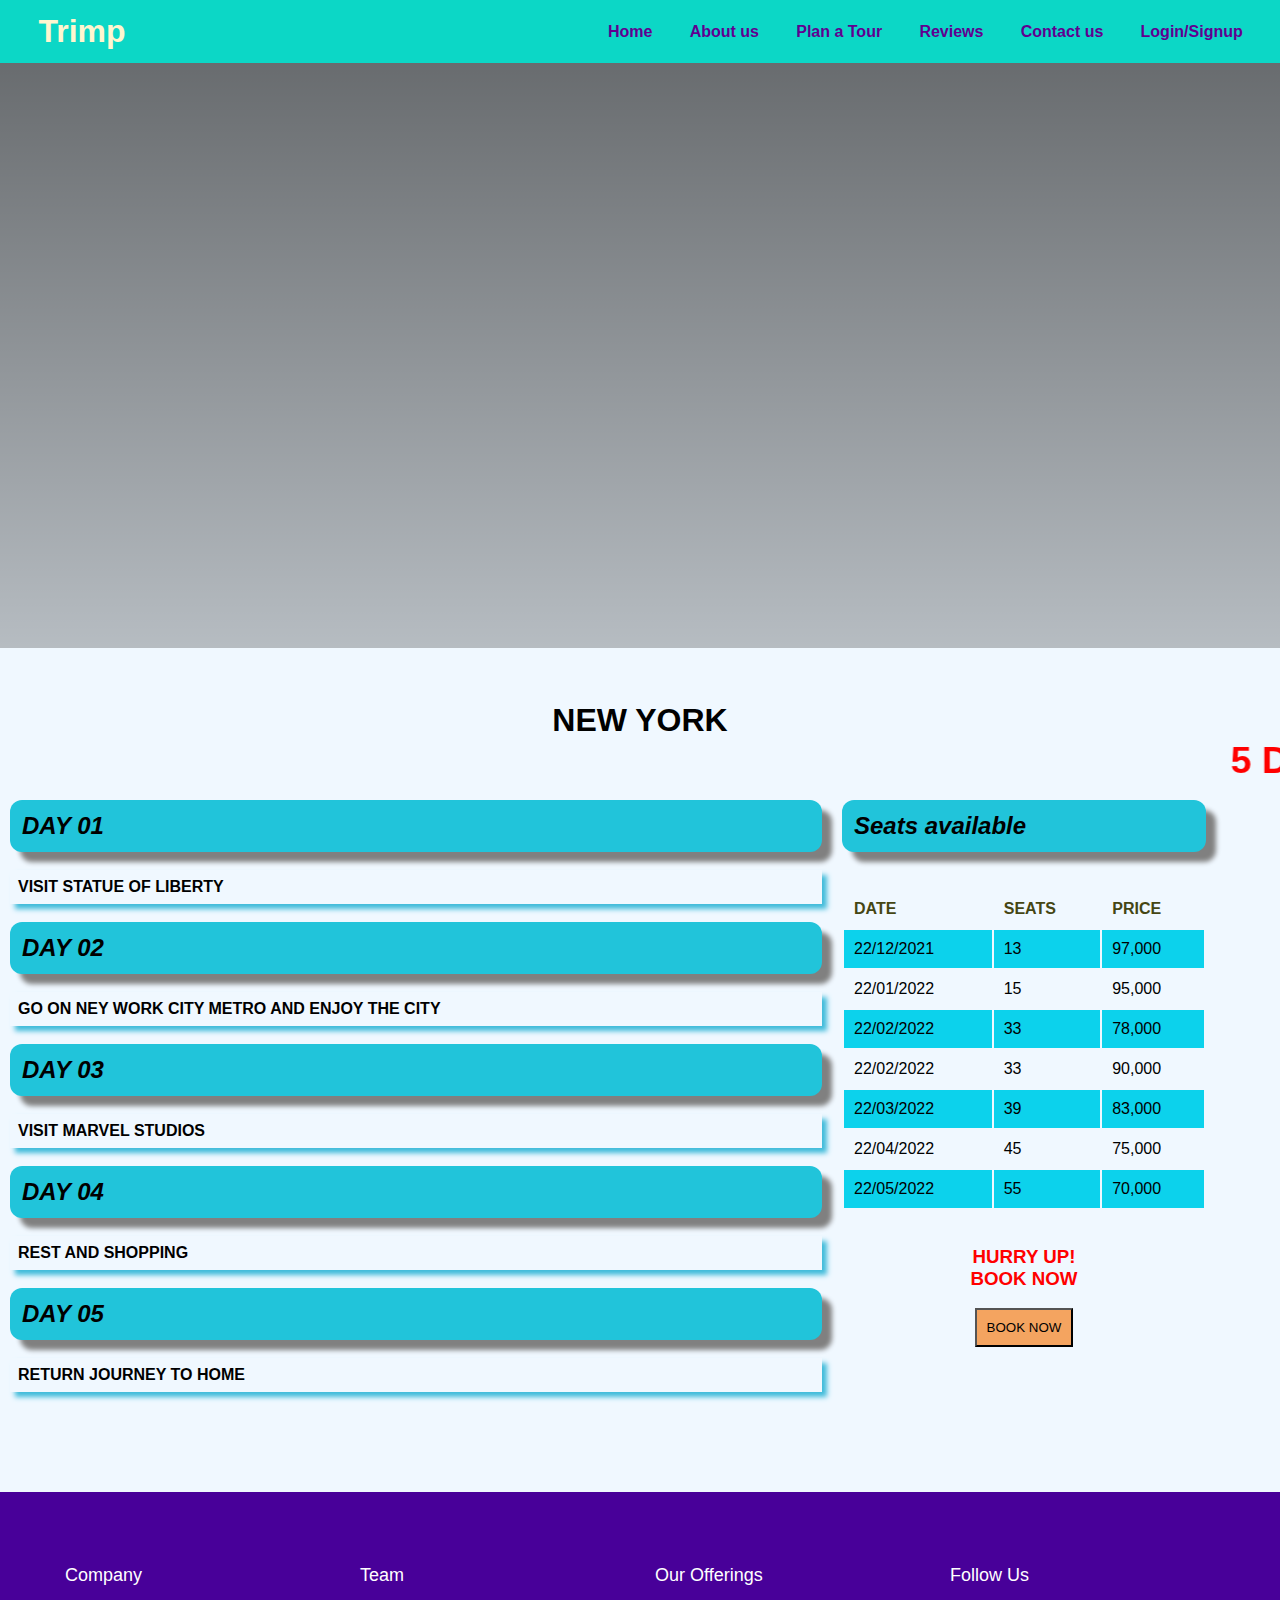
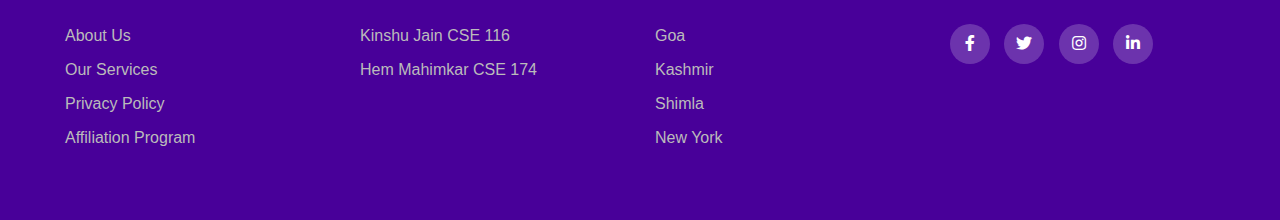
<file: nycity.html>
<!DOCTYPE html>
<html>
    <head>
        <meta charset="UTF-8">
        <meta http-equiv="X-UA-Compatible" content="IE=edge">
        <meta name="viewport" content="width=device-width, initial-scale=1.0">
        <link rel="stylesheet" href="css\index.css">
        <link rel="stylesheet" href="css\nyc.css">
        <link rel="stylesheet" href="https://cdnjs.cloudflare.com/ajax/libs/font-awesome/5.15.3/css/all.min.css" />

  
        
       
        

    
    </head>

    <style>
      body{
        background-color: aliceblue;

     }
   </style>

    <body>
       
        <nav>
            <a href="./index.html" class="brand">
                Trimp
            </a>
    
            <div class="navigators">
                <div class="nav-elements">
                    <a class="links" href="login.html">Login/Signup</a>
                   <a class="links" href="contact.html">Contact us</a> 
                    <a href="review.html" class="links">Reviews</a>
                    <a class="links" href="plan.html">Plan a Tour</a>
                    <a class="links" href="about.html">About us</a>
                    <a class="links" href="./index.html">Home</a>
    
                </div>
            </div>
        </nav>
    <header></header>
    <br>
<br><br>
    <h1><center>
        NEW YORK
        <br>
    </center>
    <marquEe><h3>5 DAYS 4 NIGHTS</h3></marquEe>
    <br>
    </h1>
    <div class="row">
        <div class="column middle">
          <h2>DAY 01</h2>
          <br>
          <p>Visit Statue of Liberty</p>
          <br>
          <h2>DAY 02</h2>
          <br>
          <p>Go on ney work city metro and enjoy the city </p>
          <br>
          
          <h2>DAY 03</h2>
          <br>

          <p>Visit Marvel studios </p>
          <br>

          <h2>DAY 04</h2>
          <br>
          <p>Rest and shopping</p>
          <br>
          <h2>DAY 05</h2>
          <br>
          <p>Return journey to home</p>
          <br>

        </div>
        
        <div class="column side">
          <h2>Seats available</h2>
          <br><br>
          <table>
            <tr>
                <th>DATE</th>
                <th>SEATS </th>
                <th>PRICE</th>
              </tr>
              <tr>
                <td>22/12/2021</td>
                <td>13</td>
                <td>97,000</td>
              </tr>
              <tr>
                <td>22/01/2022</td>
                <td>15</td>
                <td>95,000</td>
              </tr>
              <tr>
                <td>22/02/2022</td>
                <td>33</td>
                <td>78,000</td>
              </tr>
              <tr>
                <td>22/02/2022</td>
                <td>33</td>
                <td>90,000</td>
              </tr><tr>
                <td>22/03/2022</td>
                <td>39</td>
                <td>83,000</td>
              </tr><tr>
                <td>22/04/2022</td>
                <td>45</td>
                <td>75,000</td>
              </tr>
              <tr>
                <td>22/05/2022</td>
                <td>55</td>
                <td>70,000</td>
              </tr>
              
            </tr>
          </table>
          <br>
          <br>
          <marque><h3><center>HURRY UP! <br>
          BOOK NOW</center></h3></marque>
            <br>
          <center><button class="b1">BOOK NOW</button></center>
        </div>
        
        
      </div>
<br><br><br> <br>
      <div class="fbody">
        <footer class="footer">
            <div class="fcontainer">
                <div class="row">
                    <div class="footer-col">
                        <h4>Company</h4>
                        <ul>
                            <li><a href="about.html">About us</a></li>
                            <li><a href="#">our services</a></li>
                            <li><a href="#">privacy policy</a></li>
                            <li><a href="#">affiliation program</a></li>
                        </ul>
    
                    </div>
                    <div class="footer-col">
                        <h4>Team</h4>
                        <ul>
                            <li><a href="#">Kinshu Jain CSE 116</a></li>
                            <li><a href="#">Hem Mahimkar CSE 174</a></li>
                        </ul>
    
                    </div>
                    <div class="footer-col">
                        <h4>Our Offerings</h4>
                        <ul>
                            <li><a href="goa.html">Goa</a></li>
                            <li><a href="kashmir.html">Kashmir</a></li>
                            <li><a href="shimla.html">Shimla</a></li>
                            <li><a href="nycity.html">New York</a></li>
                        </ul>
    
                    </div>
                    <div class="footer-col">
                        <h4>Follow us</h4>
                        <div class="social-links">
                            <a href="#"><i class="fab fa-facebook-f"></i></a>
                            <a href="#"><i class="fab fa-twitter"></i></a>
                            <a href="#"><i class="fab fa-instagram"></i></a>
                            <a href="#"><i class="fab fa-linkedin-in"></i></a>
    
    
                        </div>
                    <div class="footer-col"><div id="txt" style="text-align: center; font-size: 30px; color: white;"></div></div>
                    </div>
                    
                </div>
                
            </div>
    
        </footer>
    </div>

    </body>
</html>
</file>
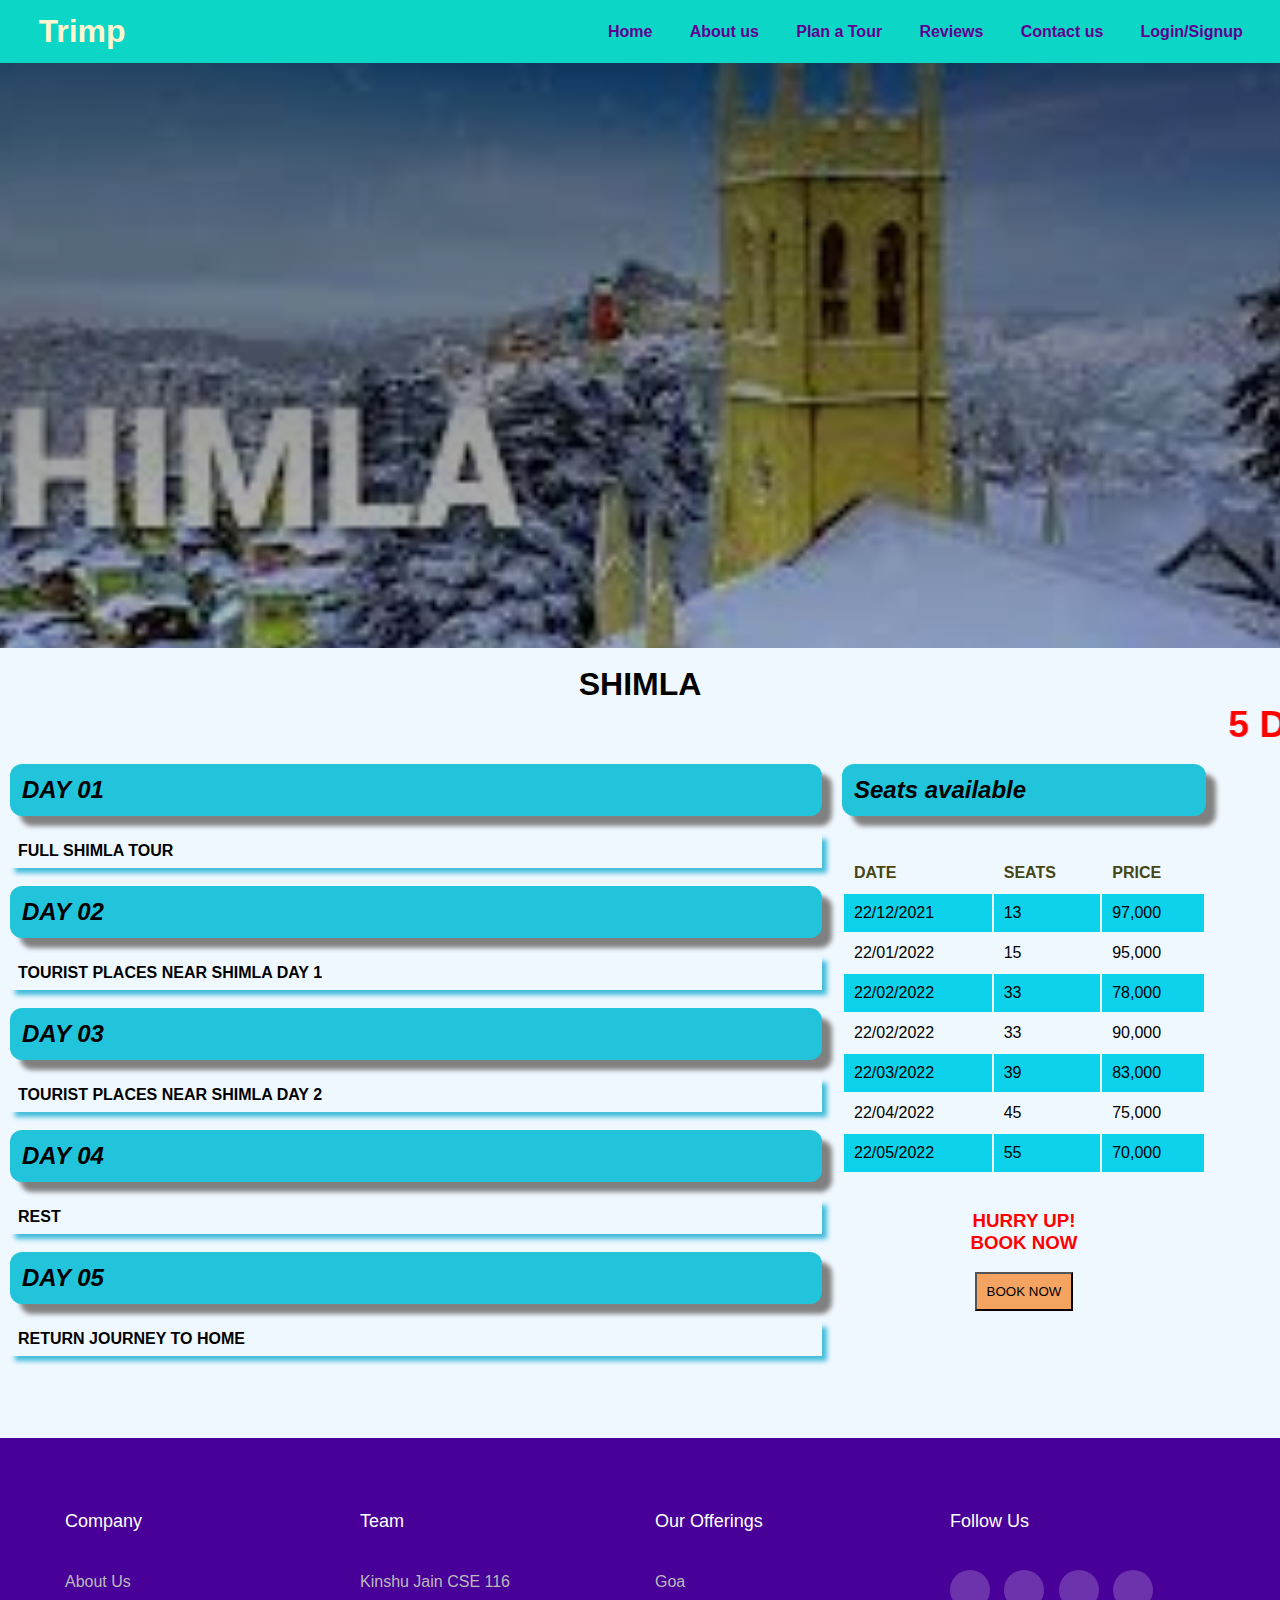
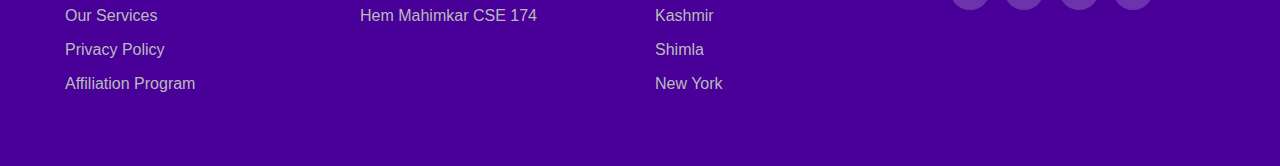
<file: shimla.html>
<!DOCTYPE html>
<html>
    <head>
        <meta charset="UTF-8">
        <meta http-equiv="X-UA-Compatible" content="IE=edge">
        <meta name="viewport" content="width=device-width, initial-scale=1.0">
             <link rel="stylesheet" href="css\index.css">
             <link rel="stylesheet" href="css\shimla.css">
     
    </head>

    <style>
      body{
         background-color: aliceblue;

     }
   </style>
    <body>
       
        <nav>
            <a href="./index.html" class="brand">
                Trimp
            </a>
    
            <div class="navigators">
                <div class="nav-elements">
                    <a class="links" href="login.html">Login/Signup</a>
                   <a class="links" href="contact.html">Contact us</a> 
                    <a href="review.html" class="links">Reviews</a>
                    <a class="links" href="plan.html">Plan a Tour</a>
                    <a class="links" href="about.html">About us</a>
                    <a class="links" href="./index.html">Home</a>
    
                </div>
            </div>
        </nav>
    <header></header>
    <br>

    <h1><center>
        SHIMLA
        <br>
    </center>
    <marquEe><h3>5 DAYS 4 NIGHTS</h3></marquEe>
    <br>
    </h1>
    <div class="row">
        <div class="column middle">
          <h2>DAY 01</h2>
          <br>
          <p>Full Shimla Tour</p>
          <br>
          <h2>DAY 02</h2>
          <br>
          <p>Tourist Places near Shimla Day 1</p>
          <br>
          
          <h2>DAY 03</h2>
          <br>

          <p>Tourist Places near Shimla Day 2</p>
          <br>

          <h2>DAY 04</h2>
          <br>
          <p>Rest</p>
          <br>
          <h2>DAY 05</h2>
          <br>
          <p>Return journey to home</p>
          <br>

        </div>
        
        <div class="column side">
          <h2>Seats available</h2>
          <br><br>
          <table>
            <tr>
                <th>DATE</th>
                <th>SEATS </th>
                <th>PRICE</th>
              </tr>
              <tr>
                <td>22/12/2021</td>
                <td>13</td>
                <td>97,000</td>
              </tr>
              <tr>
                <td>22/01/2022</td>
                <td>15</td>
                <td>95,000</td>
              </tr>
              <tr>
                <td>22/02/2022</td>
                <td>33</td>
                <td>78,000</td>
              </tr>
              <tr>
                <td>22/02/2022</td>
                <td>33</td>
                <td>90,000</td>
              </tr><tr>
                <td>22/03/2022</td>
                <td>39</td>
                <td>83,000</td>
              </tr><tr>
                <td>22/04/2022</td>
                <td>45</td>
                <td>75,000</td>
              </tr>
              <tr>
                <td>22/05/2022</td>
                <td>55</td>
                <td>70,000</td>
              </tr>
              
            </tr>
          </table>
          <br>
          <br>
          <marque><h3><center>HURRY UP! <br>
          BOOK NOW</center></h3></marque>
            <br>
          <center><button class="b1">BOOK NOW</button></center>
        </div>
        
        
      </div>
      <br><br><br>
      <div class="fbody">
        <footer class="footer">
            <div class="fcontainer">
                <div class="row">
                    <div class="footer-col">
                        <h4>Company</h4>
                        <ul>
                            <li><a href="about.html">About us</a></li>
                            <li><a href="#">our services</a></li>
                            <li><a href="#">privacy policy</a></li>
                            <li><a href="#">affiliation program</a></li>
                        </ul>
    
                    </div>
                    <div class="footer-col">
                        <h4>Team</h4>
                        <ul>
                            <li><a href="#">Kinshu Jain CSE 116</a></li>
                            <li><a href="#">Hem Mahimkar CSE 174</a></li>
                        </ul>
    
                    </div>
                    <div class="footer-col">
                        <h4>Our Offerings</h4>
                        <ul>
                            <li><a href="goa.html">Goa</a></li>
                            <li><a href="kashmir.html">Kashmir</a></li>
                            <li><a href="shimla.html">Shimla</a></li>
                            <li><a href="nycity.html">New York</a></li>
                        </ul>
    
                    </div>
                    <div class="footer-col">
                        <h4>Follow us</h4>
                        <div class="social-links">
                            <a href="#"><i class="fab fa-facebook-f"></i></a>
                            <a href="#"><i class="fab fa-twitter"></i></a>
                            <a href="#"><i class="fab fa-instagram"></i></a>
                            <a href="#"><i class="fab fa-linkedin-in"></i></a>
    
    
                        </div>
                    <div class="footer-col"><div id="txt" style="text-align: center; font-size: 30px; color: white;"></div></div>
                    </div>
                    
                </div>
                
            </div>
    
        </footer>
    </div>

  </body>
</html>
</file>
<file: css/index.css>
body{
    margin: 0;
    background-color: rgb(12, 215, 198);
    font-family: Arial, Helvetica, sans-serif;
}
nav{
    font-family: Arial, Helvetica, sans-serif;
    background-color: rgb(12, 215, 198);
    font-weight: bold;
    
    padding-top: 1%;
    padding-bottom: 1%;
    padding-left: 3%;
    
}
.links:hover{
    text-decoration: none;
    color:rgb(255,56 ,83 ) ;
}
.links{
    text-decoration:solid;
    margin-right: 5%;
    float: right;
    color:#600090;
}
.brand{
    display: inline;
    width: 10%;
    font-size: 200%;
    color: rgb(255,246,207);
    text-decoration:solid;
}
.navigators{
    color: rgb(255,246,207);  
    font:  sans-serif;
    
    margin-top: 0.8%;
    width: 60%;
    float: right;
   
}

.back{
    position: absolute;
}
.tagline{
    position: relative;
    top: 8em;
    left: 10%;
    width: 15%;
    color:#600090;
    font-style: italic;
    font-weight: bold;
    font-size: 200%;
}

.save{
   color: rgb(255,56 ,83 );
   color: rgb(255,246,207);
   color: rgb(12, 215, 198);
   color: #FFD137;
   color: #F1B30A;
   color: #90EFE0;
   color:#4791A6;
   color: #EE324A;
   color: #FF8161;
   color:#600090;
}

.topcontainer{
    font-size: 100%;
    margin-bottom: 50%;
    
}   
.places{
    text-align: center;
    color: #2e545f;
    
}
.content{
    padding: 0% 5%;
}
.city{
    display: flex;
    margin: auto;
    width: 70%;
    overflow: hidden;
    border-radius: 10px;
    background: #FFFFFF;
    
    height: auto;
    background-color:#90EFE0; ;
}
img{
    overflow: hidden;
}

div{
    margin: 0;
}
.img{
    
    border: solid;
    overflow: hidden;
    
}
.fbody{
    line-height: 1.5;
    font-family: 'Poppins', sans-serif;
}
*{
    margin:0;
    padding:0;
    box-sizing: border-box;
}
.container{
    max-width: 1170px;
    margin:auto;
}
.row{
    display: flex;
    flex-wrap: wrap;
}
ul{
    list-style: none;
}
.footer{
    background-color:#480099;
    padding: 70px 50px;
}
.footer-col{
    width: 25%;
    padding: 0 15px;
}
.footer-col h4{
    font-size: 18px;
     color: #ffffff;
     text-transform: capitalize;
     margin-bottom: 35px;
     font-weight: 500;
     position: relative;
 }
 .footer-col h4::before{
     position: absolute;
     left:0;
     bottom: -10px;
     background-color: #e91e63;
     height: 2px;
     box-sizing: border-box;
     width: 50px;
 }
 .footer-col ul li:not(:last-child){
     margin-bottom: 10px;
 }
 .footer-col ul li a{
     font-size: 16px;
     text-transform: capitalize;
     color: #ffffff;
     text-decoration: none;
     font-weight: 300;
     color: #bbbbbb;
     display: block;
     transition: all 0.3s ease;
 }
 .footer-col ul li a:hover{
     color: #ffffff;
     padding-left: 8px;
 }
 .footer-col .social-links a{
     display: inline-block;
     height: 40px;
     width: 40px;
     background-color: rgba(255,255,255,0.2);
     margin:0 10px 10px 0;
     text-align: center;
     line-height: 40px;
     border-radius: 50%;
     color: #ffffff;
     transition: all 0.5s ease;
 }
 .footer-col .social-links a:hover{
     color: #24262b;
     background-color: #ffffff;
 }
 
 /*responsive*/
 @media(max-width: 767px){
   .footer-col{
     width: 50%;
     margin-bottom: 30px;
 }
 }
 @media(max-width: 574px){
   .footer-col{
     width: 100%;
 }
 }
</file>
<file: css/aboutus.css>
body{
    font-family: 'Playfair Display', serif;
}

section{
    
    display: grid;
    grid-template-columns: 1fr 1fr;
    min-height: 70vh;
    width: 75vw;
    margin: 5% auto;
    box-shadow: 0 4px 8px 0 rgba(0, 0, 0, 0.2), 0 6px 20px 0 rgba(0, 0, 0, 0.19);
    border-radius: 12px;
}
.image{
    
    display: flex;
    border-radius: 12px 0 0 12px;
}
.image img{
height:auto;
width: 100%;
margin:0;
}
.content{
    background-color: #600090;
    display: flex;
    justify-content: center;
    flex-direction: column;
    align-items: center;
    border-radius: 0  12px 12px 0;
    color: #fff;
}
.content h2{
    text-transform: uppercase;
    font-size: 36px;
    letter-spacing: 6px;
    opacity: 0.9;
}
.content span{
    height: 0.5px;
    width: 80px;
    background: #777;
    margin: 30px 0;
}
.content p{
    padding-bottom: 15px;
    font-weight: 300;
    opacity: 0.7;
    width: 60%;
    text-align: center;
    margin: 0 auto;
    line-height: 1.7;
    color:#ffffff
}
.links{
    margin: 15px 0;
}
.links li{
    border: 2px solid #4158D0;
    list-style: none;
    border-radius: 5px;
    padding: 10px 15px;
    width: 160px;
    text-align: center;
}
.links li a{
    text-transform: uppercase;
    color: #fff;
    text-decoration: none;
}
.links li:hover{
    border-color: #C850C0;
}

.vertical-line{
    height: 30px;
    width: 3px;
    background: #C850C0;
    margin: 0 auto;
}
</file>
